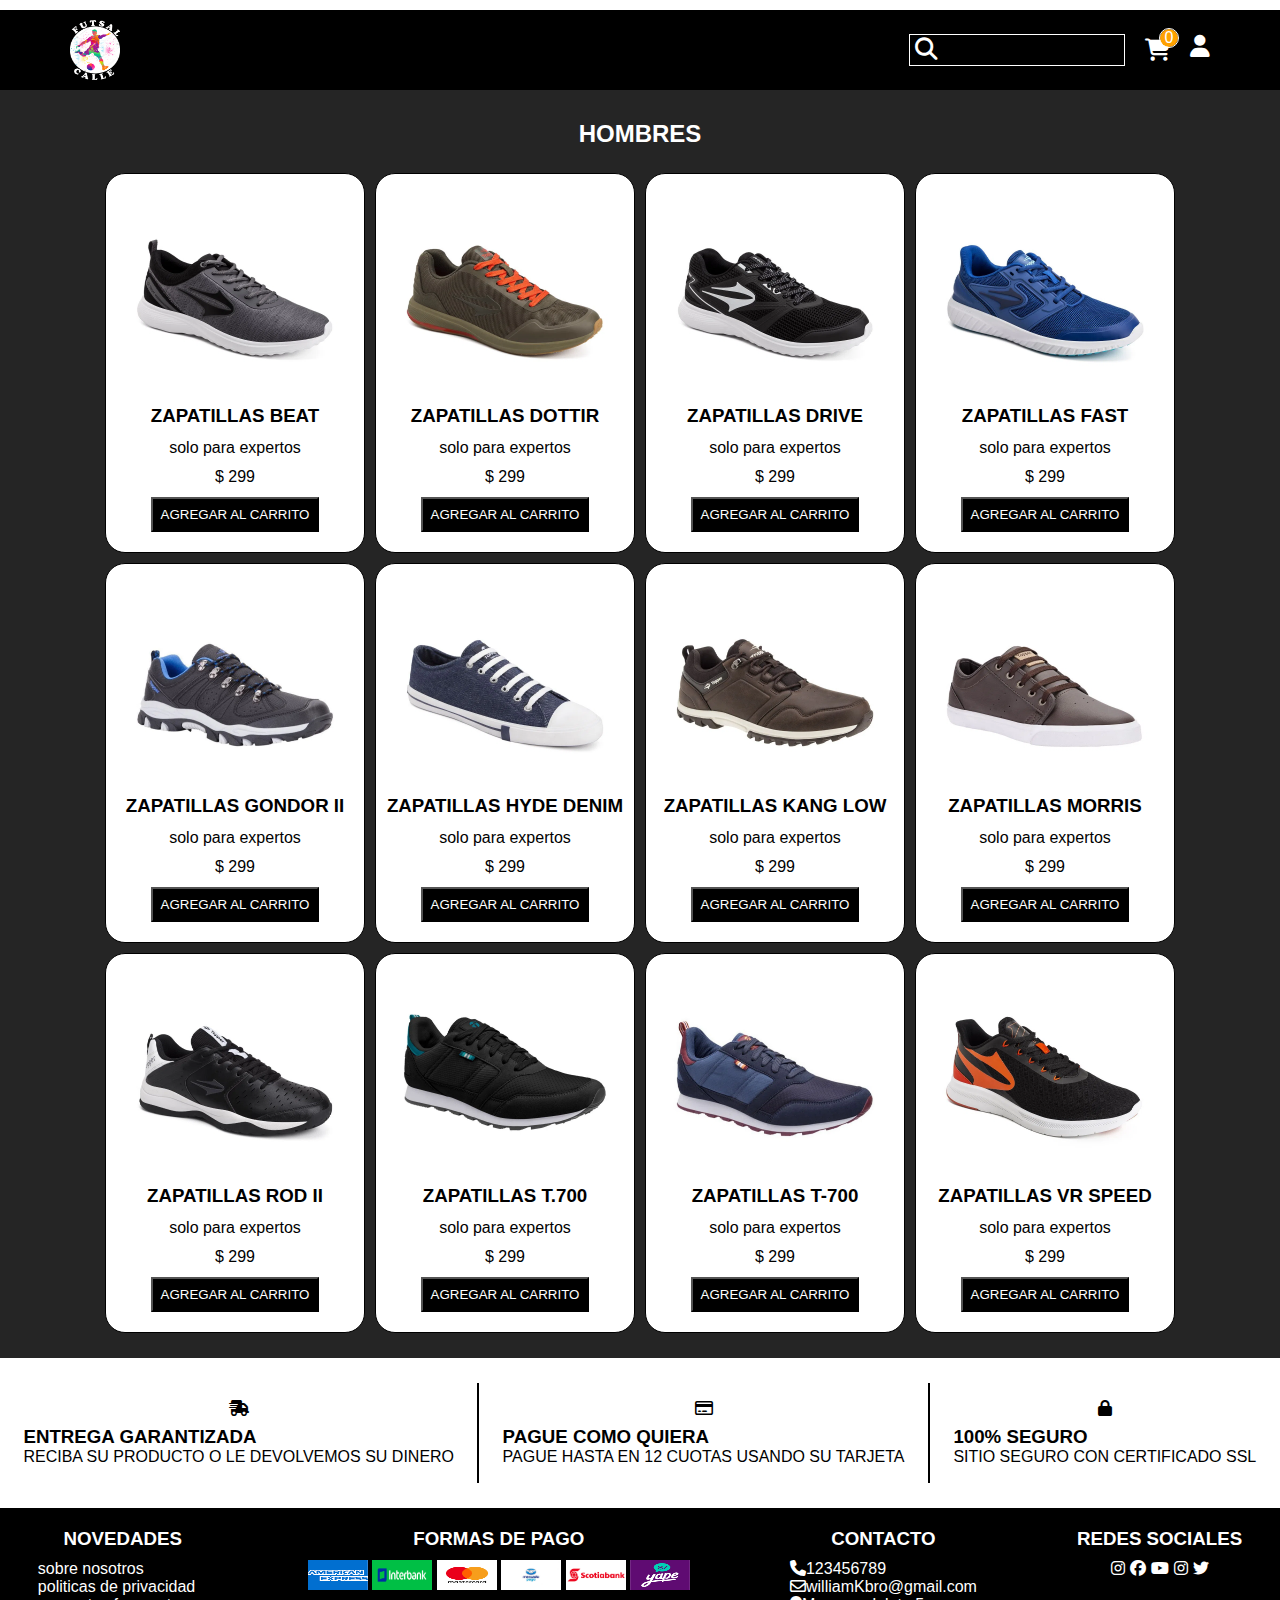
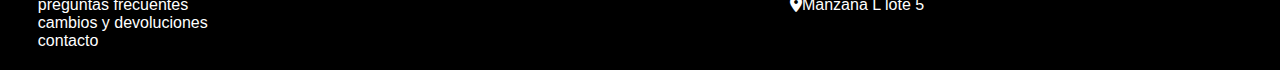
<file: hombres/hombres.html>
<!DOCTYPE html>
<html lang="en">
<head>
    <meta charset="UTF-8">
    <meta http-equiv="X-UA-Compatible" content="IE=edge">
    <meta name="viewport" content="width=device-width, initial-scale=1.0">
    <link rel="stylesheet" href="../style.css">
    <link rel="stylesheet" href="https://cdnjs.cloudflare.com/ajax/libs/font-awesome/6.2.0/css/all.min.css">
    <title>HOMBRES</title>
</head>
<body>
    <div class="main-container">
        <header class="section-container section-navbar" >
            <div class="navbar-container">
                <a class="logo-img" href="../index.html"><img  src="../img/logo futsal calle2.png" alt=""> </a>
                     
                <div class="interaction-container">
                    <div  class="busqueda icon-item" ><!--imput de busqueda-->     
                       
                        <label for="search"> <i class="fa-solid fa-magnifying-glass"></i></label>
                        
                        <input class="busquedaTexto" id="search" type="text">
                    </div>
                    <div id="button-card" class="cart_container button-cart icon-item">
                        <i class="fa-solid fa-cart-shopping"></i>
                        <div class="counter_cart">0</div>                  
                    </div>
                    <div class="usuario-icons icon-item">
                        <i class="fa-solid fa-user"></i>
                    </div>
                    <div id="menu-icons" class="menu-icons icon-item hidden">
                        <i class="fa-solid fa-bars"></i>
                    </div>
                    <!-- aca comienza la logica del carrito-->
                    <div class="cart hidden">
                        <div class="close_cart">
                            <button class="btn btn_close">X</button>
                        </div>
                        <h2 class="title_cart">Tus Productos</h2>

                        <!--aca se carga el contenido del carrito-->
                        <div class="cart-container" id="sell_cart"></div>
    
                        <div class="sub_cart_container">
                            <div class="cart_subtotal">
                                <p class="text_sub_cart">Subtotal:</p>
                                <div class="sub_price">
                                    <span class="text_sub_cart">$</span>
                                    <span class="text_sub_cart" id="sub_cart">$0</span>
                                </div>
                            </div>
                            <div class="cart_subtotal">
                                <p class="text_sub_cart">Envio</p>
                                <span class="text_sub_cart">Gratis</span>
                            </div>
                        </div>
    
                        <span class="divider"></span>
    
                        <div class="cart_total">
                            <p class="title_cart">Total:</p>
                            <div class="finish_price">
                                <span class="total_cart">$</span>
                                <span class="total_cart" id="precio_total">0</span>
                            </div>
                        </div>
                        <div class="btn_container_cart">
                            <button class="btn btn_buy">Comprar</button>
                            <span>Ver más Productos</span>
                        </div>
                    </div>
                    <!-- hidden usuario-->
                    
                    <div id="login-container" class="login-container hidden">
                        <div class="login-usuario">
                            <div class="btn btn-login btn_close">X</div>
                            <h2>DISFRUTÁ DE LOS BENEFICIOS DE FUTSAL CALLE AL INICIAR SESIÓN</h2>
                            <p>Conseguí envío gratis, cupones de descuento y productos exclusivos cuando sos parte futsal calle clup</p>
                            <div class="inicio-secion">
                                <h2 class="tittle-sesion" >INICIAR SESION</h2>
                                <input class="input " type="email" placeholder="   Correo Eleccitronico">
                                <input class="input" type="email" placeholder="   Comfirme su Email">
                                <input class="input" type="password" placeholder="   Contrasenia">
                                <div class="buttons-opcion">
                                    <button class="opcion-sesion"  id="iniciar-sesion">INICIAR SESION</button>
                                    <button class="opcion-sesion" >olvido su contrasenia ?</button>
                                </div> 
                            </div>
                        </div>
                    </div>
                    <!-- hidden overlay-->
                    <div class="overlay"></div>
                </div>
            </div>
        </header>


        <!-- -------------------------------------------------------------- -->
        
        <main class="section-main">
            

            <section class="section-container">
                <div class="products-container categorias-container">
                    <h2 class="products-tittle">HOMBRES</h2>
                    <div class="products-render categorias-render" id="products-hombres">

                    </div>
                </div>
            </section>

            <!----------------------------------------------------------------->

            <section class="services-container section-container">
                <div class="services-data">
                    <div class="services-card">
                        <i class="fa-solid fa-truck-fast"></i>
                        <div class="services-info">
                            <h3 class="services-tittle">ENTREGA GARANTIZADA</h3>
                            <p class="services-description">RECIBA SU PRODUCTO O LE DEVOLVEMOS SU DINERO</p>
                        </div>
                       
                    </div>
                    <div class="barra-separadora"></div>
                    <div class="services-card">
                        <i class="fa-regular fa-credit-card"></i>
                        <div class="services-info">
                            <h3 class="services-tittle">PAGUE COMO QUIERA</h3>
                            <p class="services-description">PAGUE HASTA EN 12 CUOTAS USANDO SU TARJETA</p>
                        </div>
                    </div>
                    <div class="barra-separadora"></div>
                    <div class="services-card">
                        <i class="fa-solid fa-lock"></i>
                        <div class="services-info">
                            <h3 class="services-tittle">100% SEGURO</h3>
                            <p class="services-description">SITIO SEGURO CON CERTIFICADO SSL</p>
                        </div>
                    </div>
                </div>
            </section>
        </main>
        
        <!-- -------------------------------------------------------------- -->

        <footer class="footer-container section-container">
            <div  class="footer-nav footer-seccions">
                <h3 class="fotter-tittles">NOVEDADES</h3>
                <div class="novedades-data">
                    <p class="novedades-info" >sobre nosotros</p>
                    <p class="novedades-info" >politicas de privacidad</p>
                    <p class="novedades-info" >preguntas frecuentes</p>
                    <p class="novedades-info" >cambios y devoluciones</p>
                    <p class="novedades-info" >contacto</p>
                </div>
            </div>
            <div  class="footer-pagos footer-seccions">
                <h3 class="fotter-tittles">FORMAS DE PAGO</h3>
                <div class="pagos-data">
                    
                    <img class="pagos-info" src="../img/logos-banco/american express.png" alt="">
                    <img class="pagos-info" src="../img/logos-banco/interbank.png" alt="">
                    <img class="pagos-info" src="../img/logos-banco/mastercad.png" alt="">
                    <img class="pagos-info" src="../img/logos-banco/mercado pago.jpg" alt="">
                    <img class="pagos-info" src="../img/logos-banco/scotiabank.png" alt="">
                    <img class="pagos-info" src="../img/logos-banco/yape.png" alt="">
                </div>
    
            </div>
    
            <div  class="footer-contacto footer-seccions">
                <h3 class="fotter-tittles">CONTACTO</h3>
                <div class="cantacto-data">
                    <p class="contacto-info"><i class="fa-solid fa-phone"></i>123456789</p>
                    <p class="contacto-info"><i class="fa-regular fa-envelope"></i>williamKbro@gmail.com</p>
                    <p class="contacto-info"><i class="fa-solid fa-location-dot"></i>Manzana L lote 5</p>
                </div>
    
            </div>
    
            <div class="footer-redesSociales footer-seccions">
                <h3 class="fotter-tittles">REDES SOCIALES</h3>
                <div class="redesSociales-data">
                    <div class="redesSociales-info"><i class="fa-brands fa-instagram"></i></div>
                    <div class="redesSociales-info"><i class="fa-brands fa-facebook"></i></div>
                    <div class="redesSociales-info"><i class="fa-brands fa-youtube"></i></div>
                    <div class="redesSociales-info"><i class="fa-brands fa-instagram"></i></div>
                    <div class="redesSociales"><i class="fa-brands fa-twitter"></i></div> 
                </div>         
            </div>
        </footer>
     
    </div>
    <script src="./data.js"></script>
    <script src="./main.js"></script>
</body>
</html>
</file>
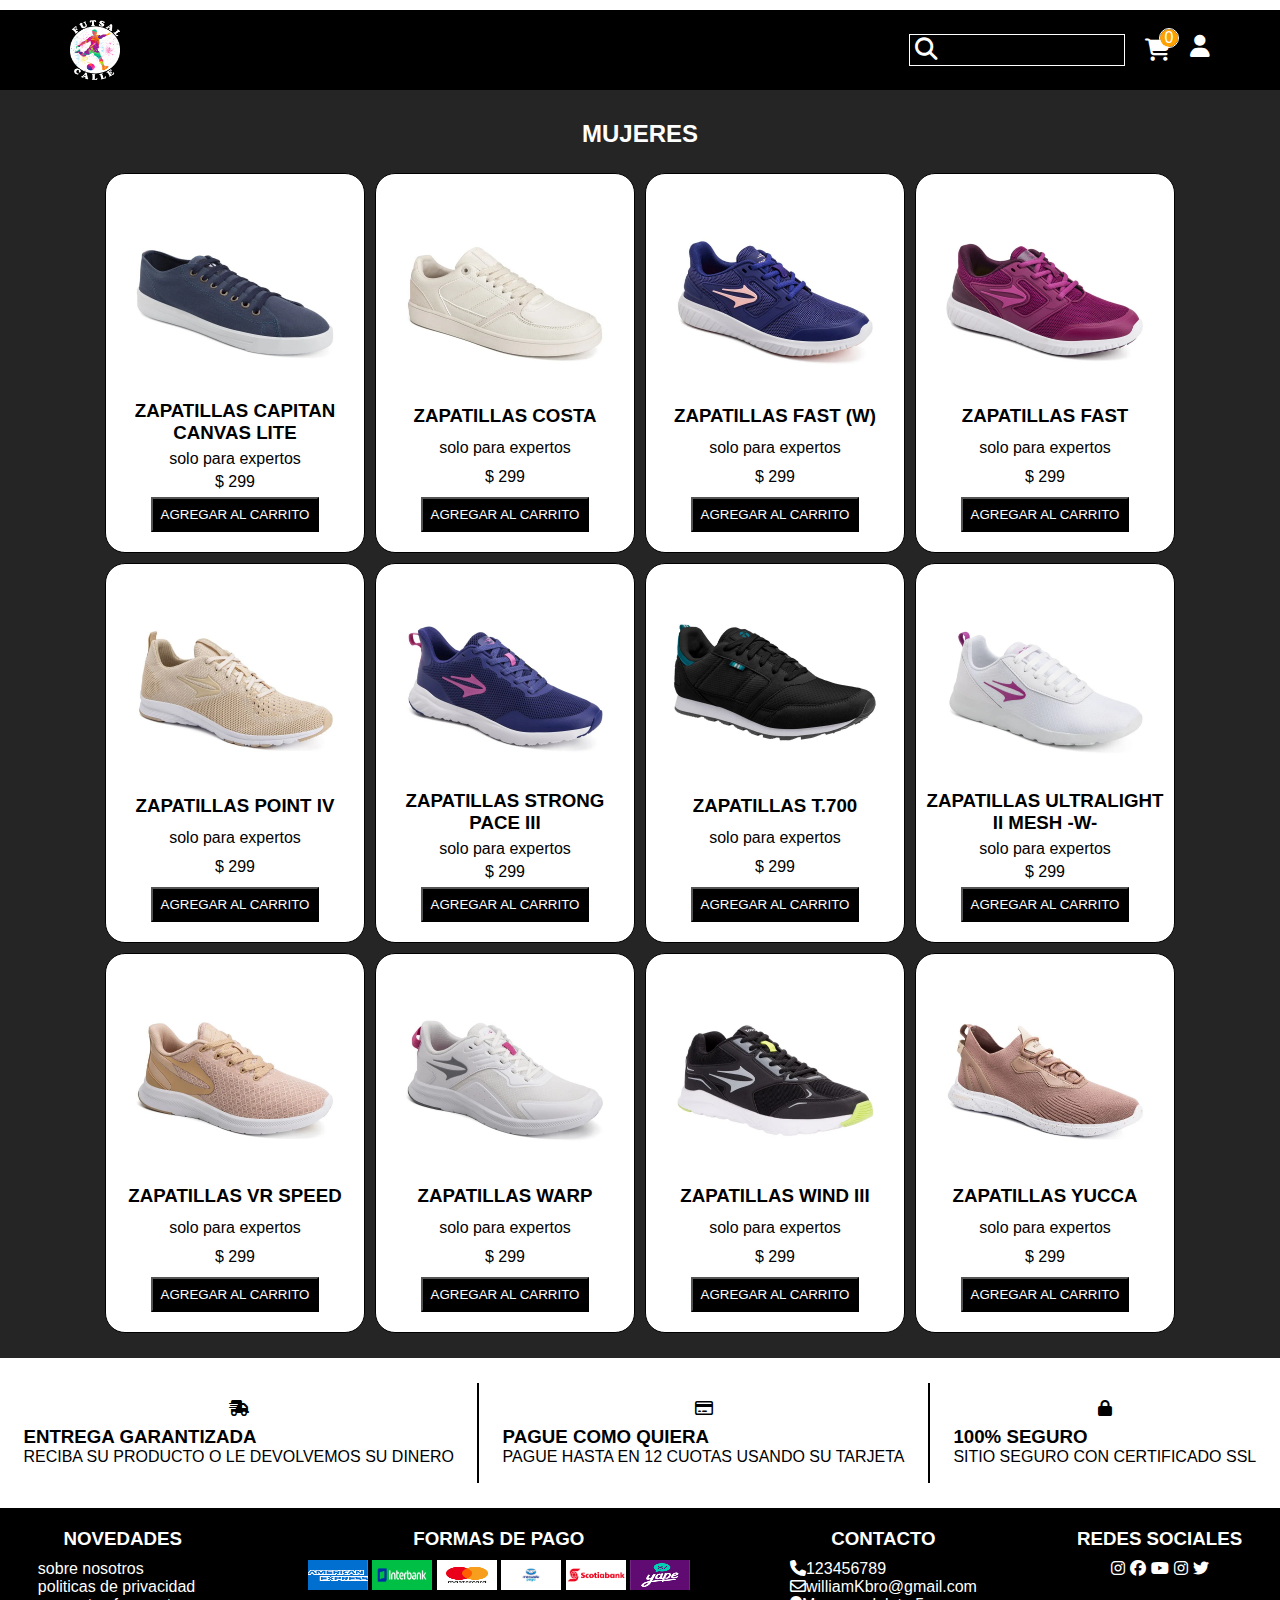
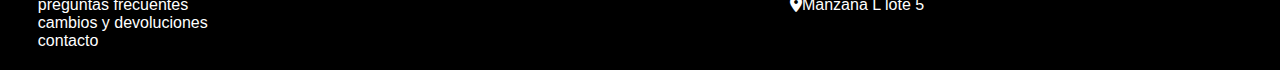
<file: mujeres/mujeres.html>
<!DOCTYPE html>
<html lang="en">
<head>
    <meta charset="UTF-8">
    <meta http-equiv="X-UA-Compatible" content="IE=edge">
    <meta name="viewport" content="width=device-width, initial-scale=1.0">
    <link rel="stylesheet" href="../style.css">
    <link rel="stylesheet" href="https://cdnjs.cloudflare.com/ajax/libs/font-awesome/6.2.0/css/all.min.css">
    <title>MUJERES</title>
</head>
<body>
    <div class="main-container">
        <header class="section-container section-navbar" >
            <div class="navbar-container">
                <a class="logo-img" href="../index.html"><img  src="../img/logo futsal calle2.png" alt=""> </a>
                     
                <div class="interaction-container">
                    <div  class="busqueda icon-item" ><!--imput de busqueda-->     
                       
                        <label for="search"> <i class="fa-solid fa-magnifying-glass"></i></label>
                        
                        <input class="busquedaTexto" id="search" type="text">
                    </div>
                    <div id="button-card" class="cart_container button-cart icon-item">
                        <i class="fa-solid fa-cart-shopping"></i>
                        <div class="counter_cart">0</div>                  
                    </div>
                    <div class="usuario-icons icon-item">
                        <i class="fa-solid fa-user"></i>
                    </div>
                    <div id="menu-icons" class="menu-icons icon-item hidden">
                        <i class="fa-solid fa-bars"></i>
                    </div>
                    <!-- aca comienza la logica del carrito-->
                    <div class="cart hidden">
                        <div class="close_cart">
                            <button class="btn btn_close">X</button>
                        </div>
                        <h2 class="title_cart">Tus Productos</h2>

                        <!--aca se carga el contenido del carrito-->
                        <div class="cart-container" id="sell_cart"></div>
    
                        <div class="sub_cart_container">
                            <div class="cart_subtotal">
                                <p class="text_sub_cart">Subtotal:</p>
                                <div class="sub_price">
                                    <span class="text_sub_cart">$</span>
                                    <span class="text_sub_cart" id="sub_cart">$0</span>
                                </div>
                            </div>
                            <div class="cart_subtotal">
                                <p class="text_sub_cart">Envio</p>
                                <span class="text_sub_cart">Gratis</span>
                            </div>
                        </div>
    
                        <span class="divider"></span>
    
                        <div class="cart_total">
                            <p class="title_cart">Total:</p>
                            <div class="finish_price">
                                <span class="total_cart">$</span>
                                <span class="total_cart" id="precio_total">0</span>
                            </div>
                        </div>
                        <div class="btn_container_cart">
                            <button class="btn btn_buy">Comprar</button>
                            <span>Ver más Productos</span>
                        </div>
                    </div>
                    <!-- hidden usuario-->
                    
                    <div id="login-container" class="login-container hidden">
                        <div class="login-usuario">
                            <div class="btn btn-login btn_close">X</div>
                            <h2>DISFRUTÁ DE LOS BENEFICIOS DE FUTSAL CALLE AL INICIAR SESIÓN</h2>
                            <p>Conseguí envío gratis, cupones de descuento y productos exclusivos cuando sos parte futsal calle clup</p>
                            <div class="inicio-secion">
                                <h2 class="tittle-sesion" >INICIAR SESION</h2>
                                <input class="input " type="email" placeholder="   Correo Eleccitronico">
                                <input class="input" type="email" placeholder="   Comfirme su Email">
                                <input class="input" type="password" placeholder="   Contrasenia">
                                <div class="buttons-opcion">
                                    <button class="opcion-sesion"  id="iniciar-sesion">INICIAR SESION</button>
                                    <button class="opcion-sesion" >olvido su contrasenia ?</button>
                                </div> 
                            </div>
                        </div>
                    </div>
                    <!-- hidden overlay-->
                    <div class="overlay"></div>
                </div>
            </div>
        </header>


        <!-- -------------------------------------------------------------- -->
        
        <main class="section-main">


            <section class="section-container">
                <div class="products-container categorias-container">
                    <h2 class="products-tittle">MUJERES</h2>
                    <div class="products-render categorias-render" id="products-mujeres">

                    </div>
                </div>
            </section>
          
            <!----------------------------------------------------------------->

            <section class="services-container section-container">
                <div class="services-data">
                    <div class="services-card">
                        <i class="fa-solid fa-truck-fast"></i>
                        <div class="services-info">
                            <h3 class="services-tittle">ENTREGA GARANTIZADA</h3>
                            <p class="services-description">RECIBA SU PRODUCTO O LE DEVOLVEMOS SU DINERO</p>
                        </div>
                       
                    </div>
                    <div class="barra-separadora"></div>
                    <div class="services-card">
                        <i class="fa-regular fa-credit-card"></i>
                        <div class="services-info">
                            <h3 class="services-tittle">PAGUE COMO QUIERA</h3>
                            <p class="services-description">PAGUE HASTA EN 12 CUOTAS USANDO SU TARJETA</p>
                        </div>
                    </div>
                    <div class="barra-separadora"></div>
                    <div class="services-card">
                        <i class="fa-solid fa-lock"></i>
                        <div class="services-info">
                            <h3 class="services-tittle">100% SEGURO</h3>
                            <p class="services-description">SITIO SEGURO CON CERTIFICADO SSL</p>
                        </div>
                    </div>
                </div>
            </section>
        </main>
        
        <!-- -------------------------------------------------------------- -->

        <footer class="footer-container section-container">
            <div  class="footer-nav footer-seccions">
                <h3 class="fotter-tittles">NOVEDADES</h3>
                <div class="novedades-data">
                    <p class="novedades-info" >sobre nosotros</p>
                    <p class="novedades-info" >politicas de privacidad</p>
                    <p class="novedades-info" >preguntas frecuentes</p>
                    <p class="novedades-info" >cambios y devoluciones</p>
                    <p class="novedades-info" >contacto</p>
                </div>
            </div>
            <div  class="footer-pagos footer-seccions">
                <h3 class="fotter-tittles">FORMAS DE PAGO</h3>
                <div class="pagos-data">
                    
                    <img class="pagos-info" src="../img/logos-banco/american express.png" alt="">
                    <img class="pagos-info" src="../img/logos-banco/interbank.png" alt="">
                    <img class="pagos-info" src="../img/logos-banco/mastercad.png" alt="">
                    <img class="pagos-info" src="../img/logos-banco/mercado pago.jpg" alt="">
                    <img class="pagos-info" src="../img/logos-banco/scotiabank.png" alt="">
                    <img class="pagos-info" src="../img/logos-banco/yape.png" alt="">
                </div>
    
            </div>
    
            <div  class="footer-contacto footer-seccions">
                <h3 class="fotter-tittles">CONTACTO</h3>
                <div class="cantacto-data">
                    <p class="contacto-info"><i class="fa-solid fa-phone"></i>123456789</p>
                    <p class="contacto-info"><i class="fa-regular fa-envelope"></i>williamKbro@gmail.com</p>
                    <p class="contacto-info"><i class="fa-solid fa-location-dot"></i>Manzana L lote 5</p>
                </div>
    
            </div>
    
            <div class="footer-redesSociales footer-seccions">
                <h3 class="fotter-tittles">REDES SOCIALES</h3>
                <div class="redesSociales-data">
                    <div class="redesSociales-info"><i class="fa-brands fa-instagram"></i></div>
                    <div class="redesSociales-info"><i class="fa-brands fa-facebook"></i></div>
                    <div class="redesSociales-info"><i class="fa-brands fa-youtube"></i></div>
                    <div class="redesSociales-info"><i class="fa-brands fa-instagram"></i></div>
                    <div class="redesSociales"><i class="fa-brands fa-twitter"></i></div> 
                </div>         
            </div>
        </footer>
     
    </div>
    <script src="./data.js"></script>
    <script src="./main.js"></script>
</body>
</html>
</file>
<file: style.css>
*{
   
    margin: 0;
    padding: 0;
    box-sizing: border-box;
    text-decoration: none;
    list-style: none;
    font-family: sans-serif,arial;
   
    


}

html {
    scroll-behavior: smooth;
    scroll-padding-top: 100px;
}



 .main-container{
    padding: 10px 0;
    display: flex;
    flex-direction: column;
    
   
} 

.section-container{
    display: flex;
    width: 100%;
    
    
}

.section-navbar{
    background-color: black;
    height: 80px;
    display: flex;
    justify-content: center;
    align-items: center;
   
}

.navbar-container{
    max-width: 1200px;
    display: flex;
    width: 100%;
    justify-content: space-between;
    align-items: center;
    
    margin: 0 auto;
    height: 60px;
    padding: 0 30px;
}

.logo-img{
    height: 100%;
    width: 50px;
}

.logo-img img {
    
    height: 100%;
    width: 100%;
}

.icon-item{
    cursor: pointer;
    font-size: 1.4rem;
}


.cart_container {
    display: flex;
    justify-content: center;
    position: relative;
    width: 90%;
    
    
}
/*******************************************************************/
/*carrito*/

.counter_cart {
    background-color:#FFA100;
    color:white;
    outline: 1px solid #FFFFFF;
    border-radius: 50%;
    font-size: 10px;
    padding: 1px;
    font-weight: 400;
    width: 18px;
    height: 18px;
    text-align: center;
    position: absolute;
    left: 15px;
    top: -5px;
    display: flex;
    align-items: center;
    justify-content: center;
    font-size: 1rem;
}


.buy_cart {
    margin-bottom: 20px;
}

.cart {
    color: white;
    position: absolute;
    background: #252525;
    border-radius: 0 0 0 15px;
    top: 0;
    right: 0;
    padding: 50px 30px;
    display: flex;
    flex-direction: column;
    gap: 10px;
    height: 100vh;
    overflow-y: scroll;
    z-index: 10;
    /* min-width: 390px; */
    width: 40%;
    /* transform: translate(200%); */
    /* transition: all 0.5s cubic-bezier(0.92, 0.01, 0.35, 0.99); */
}
 /*aca se carga el contenido */
 .cart_container{
    display: flex;
    flex-direction: column;
    gap: 20px;
    
} 

.cart_total {
    display: flex;
    justify-content: space-between;
    align-items: baseline;
    width: 100%;
}

.title_cart {
    font-size: 22px;
    font-weight: 500;
}

.total_cart {
    color: yellow;
    font-size: 22px;
    font-weight: 700;
}

.sub_cart_container {
    display: flex;
    flex-direction: column;
    gap: 15px;
}

.cart_subtotal {
    display: flex;
    justify-content: space-between;
}

.text_sub_cart {
    font-size: 14px;
    font-weight: 500;
}

.btn_container_cart {
    display: flex;
    flex-direction: column;
    padding: 0 30px;
    justify-content: center;
    gap: 10px;
    text-align: center;
}

.divider {
    margin-top: 20px;
    border: 0.5px solid #9D9D9D66;
    width: 100%;
}



/**************************/

/*Toggle del carro*/

.img_carrito {
    cursor: pointer;
}

.overlay {
    position: absolute;
    top: 0;
    left: 0;
    height: 100%;
    width: 100%;
    z-index: 5;
    background: rgba(255, 255, 255, 0.05);
    box-shadow: 0 8px 32px 0 rgba(31, 38, 135, 0.37);
    backdrop-filter: blur(5px);
    -webkit-backdrop-filter: blur(5px);
    display: none;
}

.show_overlay {
    display: block;
}

.open_cart {
    transform: translate(0%);
    transition: all 0.5s cubic-bezier(0.92, 0.01, 0.35, 0.99);
}

.cart::-webkit-scrollbar {
    display: none;
}


.btn {
    background: linear-gradient(98.81deg, #FFA100 -0.82%,#FB103D 101.53%);
    box-shadow: 11px 28px 50px rgba(20, 78, 90, 0.2);
    color: #FFFFFF;
    border: none;
}

.btn.btn_header {
    border-radius: 15px;
    padding-bottom: 14px;
    padding-top: 14px;
    padding-left: 22px;
    padding-right: 22px;
    font-size: 14px;
    font-weight: 700;
}



.disable_buy {
    cursor: not-allowed;
    font-size: 14px;
    font-weight: 700;
    padding: 15px 20px;
    border-radius: 15px;
    background: gray;
}

.cart_empty {/*msj de no hay productos en el carrito*/
    padding: 30px;
    color: #FFA100;
}

.card {/*aca se renderiza todas las card */
    background: #252525;
    box-shadow: 0px 0px 50px rgba(1, 2, 7, 0.9);
    border-radius: 15px;
    display: flex;
    justify-content: center;
    align-items: center;
    gap: 0.7em;
    padding: 10px 10px;
    color: #FFFFFF;
    transition: all .2s ease-in-out;
}

.card:hover {
    opacity: 0.9;
    background-color: #2e2c2c;
    transform: scale(1.1);
}

.btn_card {/*boton para agregar , sumar o restar*/
    border-radius: 15px;
    padding-bottom: 8px;
    padding-top: 8px;
    padding-left: 16px;
    padding-right: 16px;
    font-size: 70%;
    font-weight: 600;
    cursor: pointer;
    width: 85px;
}

.btn_buy { /*boton comprar del carrito*/
    font-size: 14px;
    font-weight: 700;
    cursor: pointer;
    padding: 15px 20px;
    border-radius: 15px;
}

.btn_close { /*boton para cerrar carrito*/
    border-radius: 4px;
    margin-bottom: 20px;
    cursor: pointer;
    padding: 5px 10px;
}

.text_card {/*toda la data de todas las card*/
    display: flex;
    flex-direction: column;
    gap: 2px;
    width: 100%;
}

.title_card {
    font-size: 15px;
    font-weight: 500;
}

.subtitle_card {
    font-size: 14px;
    font-weight: 400;
    opacity: 0.3;
    line-height: 17px;
    width: 90%;
    letter-spacing: 0.5px;
}

.price_card {/*precio de todas las card*/
    font-size: 19px;
    font-weight: 700;
    line-height: 131.02%;
    background: linear-gradient(58.81deg, var(--gradient1) -1%, var(--gradient2) 53%);
    -webkit-text-fill-color: transparent;
    -webkit-background-clip: text;
}

.img {  /*imagen de reco y carrito de compra*/
    width: 62px;
    height: 62px;
    border-radius: 12px;
}

/*************************************************/
/* para user / login*/

.login-container{
    z-index: 1;
    text-align: center;
    left: 0;
    top: 0;
    height:100%;
    width: 100%;;
    
    display: flex;
    justify-content: center;
    align-items: center;
    background: rgba(28, 28, 28,0.8);    
    box-shadow: 0 8px 32px 0 rgba(31, 38, 135, 0.37);
    position: fixed;
    
   
}

.login-usuario{

    margin: 0 auto;
    height: 80%;
    width: 400px;
    background:darkblue;
    display: flex;
    justify-content: flex-start;
    align-items: center;
    flex-direction: column;
    gap: 20px;
    padding: 50px 15px;
    position: relative;
}

.btn-login{
    position: absolute;
    top: 0px;
    right: 0px;
    z-index: 3;

}

.inicio-secion{
    display: flex;
    flex-direction: column;

    gap: 10px;
    width: 90%;
    
}
.tittle-sesion{
    text-align:left;
}

.input{
    width: 100%;
    height: 40px;
}
.buttons-opcion{
    height: 40px;
    display: flex;
    justify-content: space-between;

}

.opcion-sesion{
    
    width: 45%;
}

/*********************************/

.products-tittle{
    
    color: white;
    margin-top: 30px;
   text-align: center;
}



/**********************************************************************/
.interaction-container{
    display: flex;
    gap: 20px;
    color: white;
}

.busqueda{
    border: 0.1px solid white;
    padding: 2px 5px;
    display: flex;
    background-color:black;
    gap: 5px;

}

.busquedaTexto{
    border: none;
    background-color: black; 
    color: white;

}

.busquedaTexto:focus{
    outline: none;
}


.nav-container{
   
    
    display: flex;
    gap: 15px;
    flex-direction: column;
    align-items: center;
    padding: 20px 0;
    
    width: 100%;
   
}

.nav-menu{
  
    display: flex;
    align-items: center;
    justify-content: center;
    margin: 0 auto;
    gap: 20px;
    height: 40px;
    
    
}

.navbar-opcion{
    cursor: pointer;
    font-size: 1.2rem;
    text-align: center;
    font-weight: 700;
    padding: 10px 20px;  
    background-color: black;
    color: white;
    border-radius: 5px;
    border: none;


}

.navbar-opcion:hover{
   
    background-color:rgb(3, 3, 181);
    color: rgb(230, 109, 35);
    
   
}
.categorias-container{
   
    
    width: 100%;
    background-color: #252525;
    /* padding: 40px 10px; */
    position: relative;
    
}

.btn-categories{
    position: absolute;
    right: 10px;
    top: 5px;
}

.categorias-render{
    margin: 0 auto;
    display: flex;    
    gap: 10px;
    justify-content: center;
    flex-wrap: wrap;
   
    padding: 25px;
    max-width: 1200px;
}

.section-main{
    display: flex;
    flex-direction: column;
    align-items: center;
    justify-content: center;
}


.portada-container{
    display: flex;
    justify-content: space-between;
    align-items: center;
    height: 350px;
    width: 100%;
   
}

.portada-img{
    
    width: 100%;
    max-height:550px;
    
}

.portada-img img {
    width: 100%;
    height: 100%;
    
}

.portada-info{
    color: white;
    background-color: #333232;
    display: flex;
    gap: 20px;
    flex-direction: column;
    justify-content: center;
    align-items: center;
    
    width: 40%;
    height: 100%;
}

.portada-button{
    width: 200px;
    height: 50px;
    border-radius: 20px;
    border: none;
}
.portada-button a{
    
    
    color: black;
    font-size: 1rem;
    font-weight: 550;
}
.coleccion-container{
    
    display: flex;
    flex-direction: column;
    justify-content: center;
    align-items: center;
    gap: 20px;
    padding: 20px 0;
    
    flex-wrap: wrap;
  
}

.coleccion-products{
    display: flex;
    gap: 30px;
    align-items: center;
    justify-content: center;
    flex-wrap: wrap;
    
}


.card-coleccion{
    display: flex;
    flex-direction: column;
    justify-content:space-between;
    align-items: center;
    background-color: white;
    width: 260px;
    height: 380px;
    border: 1px solid black;
    border-radius: 20px;
    /*gap: 5px;*/
    padding: 20px 10px;
    text-align: center;
  
    
}
.img-coleccion{
    width: 90%;
    height: 200px;
   
   
}

.buttonAgregar{
    background-color: black;
    color: white;
    padding: 8px;
    cursor: pointer;
    
}


.categories-container{


    
    /* display: grid;
    grid-template-columns: 1fr 1fr 1fr;
    grid-template-rows: 1fr; */
    
    display: flex;
    justify-content: center;
    align-items:baseline;
    padding: 0;
    flex-wrap: wrap;
    width: 100%;

    

}

.categories-card{

    padding: 50px 0;
    width: calc(100%/3);
    display: flex;
    flex-direction: column;
    align-items: center;
    justify-content: center;
    gap: 10px;

}

.categories-img{
    width:100%;
    height: 500px;
}

.categories-info{
    padding: 0 40px;
    display: flex;
    flex-direction: column;
    align-items: center;
    gap: 15px;
    text-align: center;
}

.categories-data{
    
    max-width: 250px;
    font-size: 0.8rem;
    font-weight: 500;
}


.categories-button{
    color: white;
    width: 150px;
    height: 40px;
    font-size: 0.9rem;
    font-weight: 500;
    border: none;
    border-radius: 20px;
}
.categories-button{
    color:white;
}

/* .section-background{
    
} */
.portada-background-pwr{
    background-image: url(./img/PWRXXNITRO.jpg);
    background-repeat: no-repeat;
    background-position: center;
    background-size: 100% 100%;
    
    height: 100%;
    width: 100%;
    display: flex;
    align-items: center; 

}

.portada-data{
    color: white;
    display: flex;
    flex-direction: column;
    gap: 20px;  
    
    margin-left:  30px;
    text-align: left;
  
}


.portada-background-drive{
    background-image: url(./img/drivethemcrazy.jpg);
    background-repeat: no-repeat;
    background-position: center;
    background-size: 100% 100%;
    padding: 0;
    margin: 0;
    height: 100%;
    width: 100%;
    display: flex;
    align-items: center;
    
}


.portada-centrada{
    margin:auto;
    
    color: white;
    display: flex;
    flex-direction: column;
    gap: 20px; 
    text-align: left;

}

.services-container{
    height: 150px;
}

.services-data{
    display: flex;
    margin: 0 auto;
    align-items: center;
    
}

.services-card{
    display: flex;
    gap: 10px;
    justify-content: center;
    align-items:center;
    padding: 0 20px;
    flex-wrap: wrap;
}

.barra-separadora{

    height: 100px;
    width: 2px;
    background-color:black;
}

.footer-container{
   
    margin: 0 auto;
    background-color: black;
    color: white;
    display: flex;
    align-items:baseline;
    justify-content:center;
    flex-wrap: wrap;
    gap: 100px;

}


.footer-seccions{
    
    display: flex;
    flex-direction: column;
    justify-content: center;
    align-items: center;
    gap: 10px;
    padding: 20px 0px;

}

.footer-redesSociales{
    display: flex;

}
.redesSociales-data{
    display: flex;
    gap: 5px;
}

.pagos-info{
    width: 60px;
    height: 30px;
}

.hidden{
    display: none;
}
</file>
